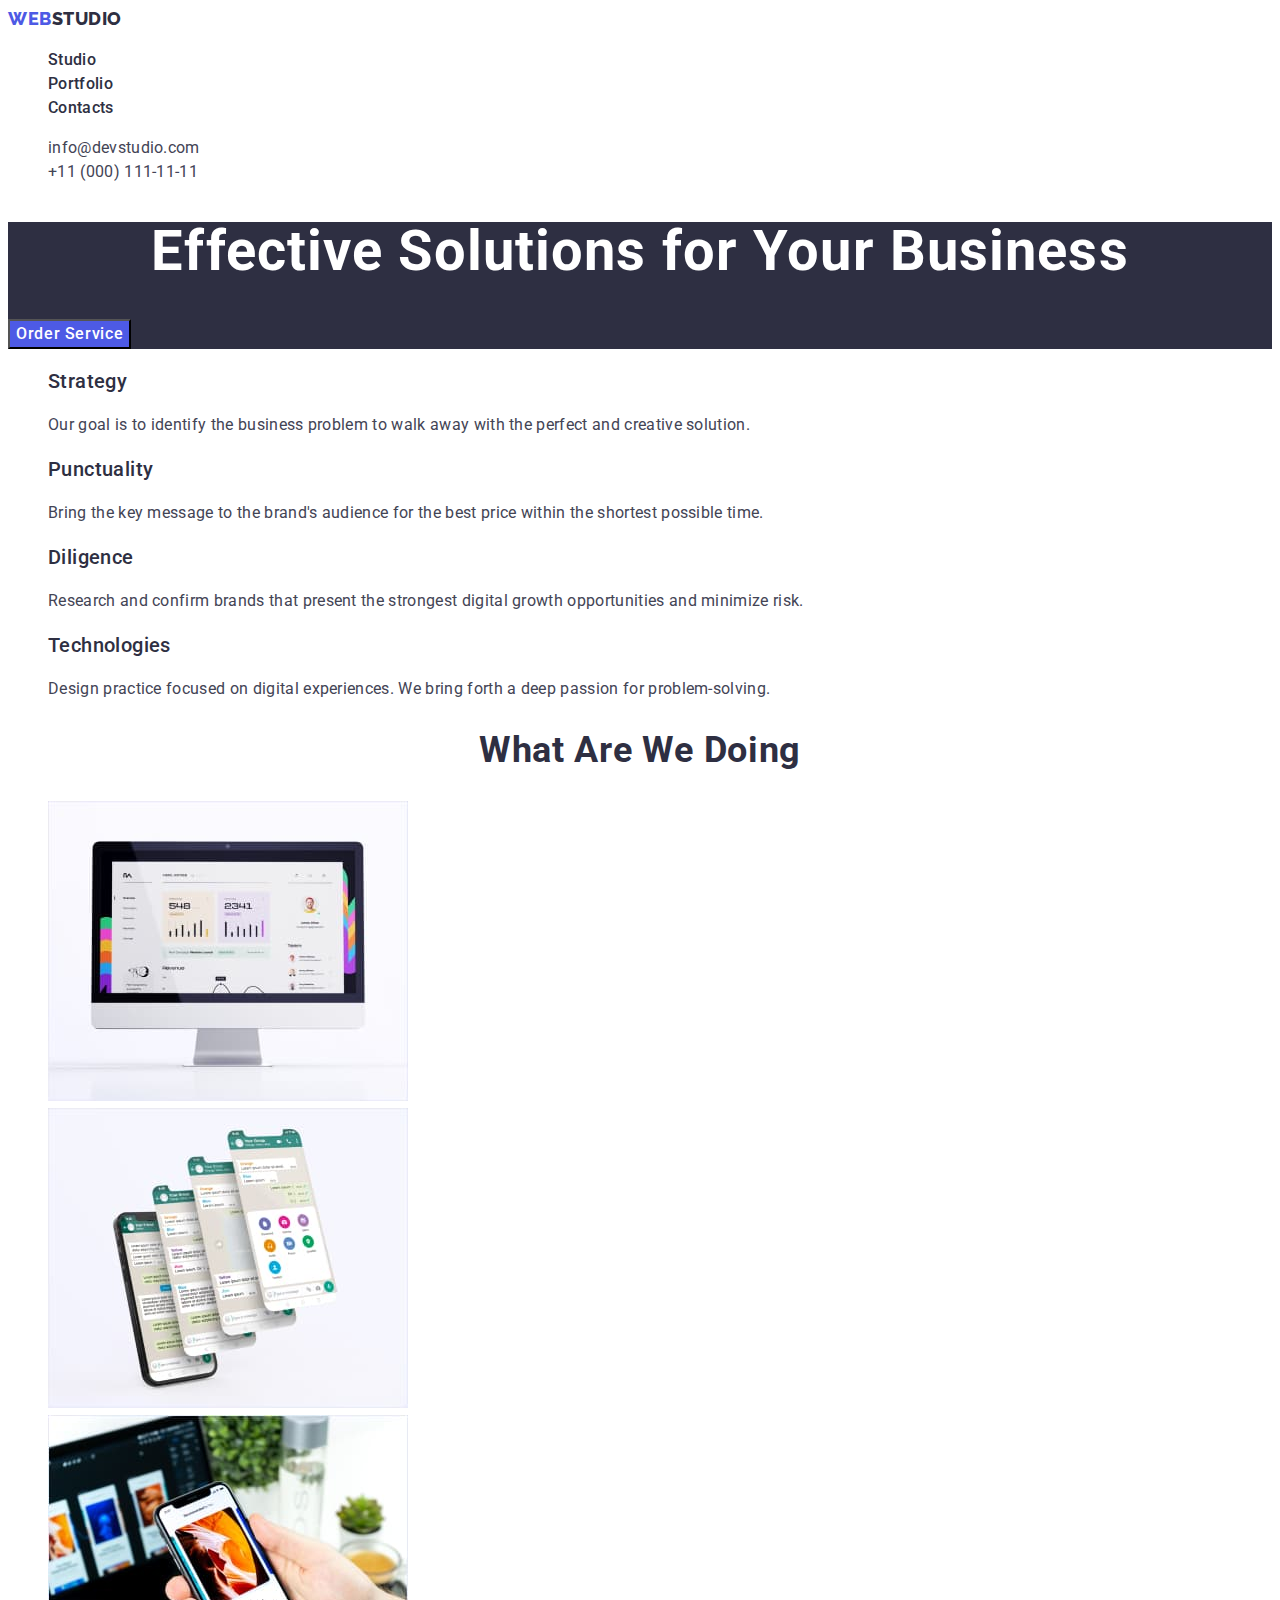
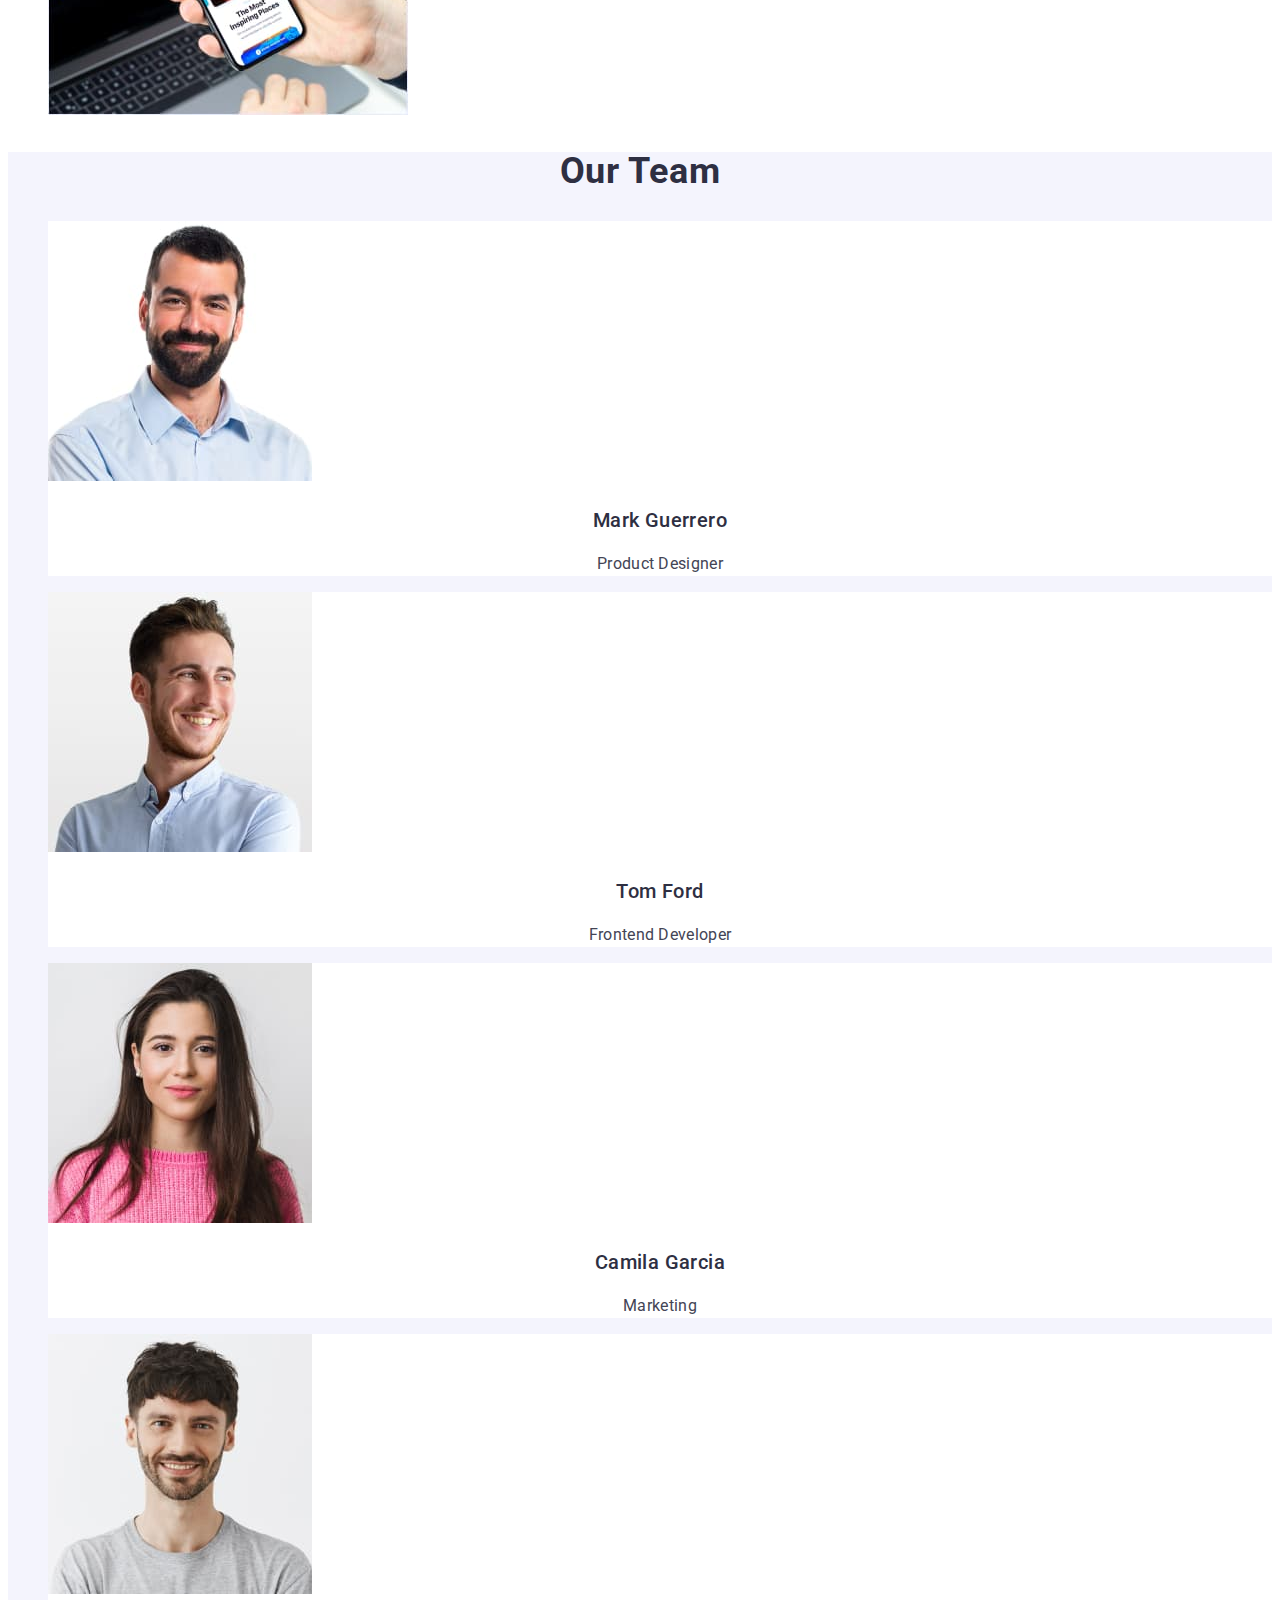
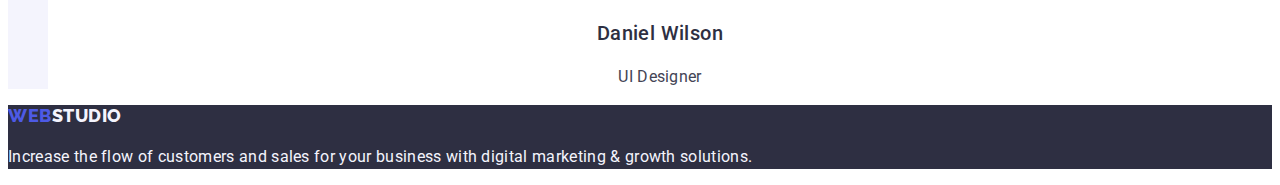
<file: index.html>
<!DOCTYPE html>
<html lang="en">
  <head>
    <meta charset="UTF-8" />
    <meta http-equiv="X-UA-Compatible" content="IE=edge" />
    <meta name="viewport" content="width=device-width, initial-scale=1.0" />
    <title>Effective Solutions</title>
    <!-- Fav icons -->
    <link
      rel="icon"
      type="image/png"
      sizes="32x32"
      href="./images/favicon/favicon.png"
    />
    <link rel="stylesheet" href="./css/styles.css" />
    <!-- Font -->
    <link rel="preconnect" href="https://fonts.googleapis.com" />
    <link rel="preconnect" href="https://fonts.gstatic.com" crossorigin />
    <link
      href="https://fonts.googleapis.com/css2?family=Raleway:wght@800&family=Roboto:wght@400;500;700&display=swap"
      rel="stylesheet"
    />
  </head>
  <body>
    <!-- Header section -->
    <header class="header">
      <nav class="header-nav">
        <a class="header-logo link logo" href="./index.html"
          >Web<span class="header-logo-part">Studio</span></a
        >
        <ul class="header-nav-list list">
          <li class="header-nav-item">
            <a class="header-nav-link link" href="./index.html">Studio</a>
          </li>
          <li class="header-nav-list">
            <a class="header-nav-link link" href="./portfolio.html"
              >Portfolio</a
            >
          </li>
          <li class="header-nav-list">
            <a class="header-nav-link link" href="">Contacts</a>
          </li>
        </ul>
      </nav>
      <address class="header-contacts">
        <ul class="header-contacts-list list">
          <li class="header-conacts-item">
            <a class="header-conacts-link link" href="mailto:info@devstudio.com"
              >info@devstudio.com</a
            >
          </li>
          <li class="header-contacts-list">
            <a class="header-conacts-link link" href="tel:+110001111111"
              >+11 (000) 111-11-11</a
            >
          </li>
        </ul>
      </address>
    </header>
    <!-- Main section -->
    <main>
      <!-- Hero section -->
      <section class="hero">
        <h1 class="hero-title">Effective Solutions for Your Business</h1>
        <button class="hero-button button" type="button">Order Service</button>
      </section>
      <!-- Features section -->
      <section class="feature">
        <h2 hidden class="features">Features</h2>
        <ul class="feature-list list">
          <li class="feature-item">
            <h3 class="feature-subtitle subtitle">Strategy</h3>
            <p class="feature-text">
              Our goal is to identify the business problem to walk away with the
              perfect and creative solution.
            </p>
          </li>
          <li class="feature-item">
            <h3 class="feature-subtitle subtitle">Punctuality</h3>
            <p class="feature-text">
              Bring the key message to the brand's audience for the best price
              within the shortest possible time.
            </p>
          </li>
          <li class="feature-item">
            <h3 class="feature-subtitle subtitle">Diligence</h3>
            <p class="feature-text">
              Research and confirm brands that present the strongest digital
              growth opportunities and minimize risk.
            </p>
          </li>
          <li class="feature-item">
            <h3 class="feature-subtitle subtitle">Technologies</h3>
            <p class="feature-text">
              Design practice focused on digital experiences. We bring forth a
              deep passion for problem-solving.
            </p>
          </li>
        </ul>
      </section>
      <!-- Action section -->
      <section class="action">
        <h2 class="action-title title">What are we doing</h2>
        <ul class="action-list list">
          <li class="action-item">
            <img
              src="./images/action/img-1.jpg"
              alt="James Oliver website content on the monitor"
              width="360"
              height="300"
            />
          </li>
          <li class="action-item">
            <img
              src="./images/action/img-2.jpg"
              alt="mobile phone is used for communication"
              width="360"
              height="300"
            />
          </li>
          <li class="action-item">
            <img
              src="./images/action/img-3.jpg"
              alt="View recommendations of the most inspiring places using your mobile phone"
              width="360"
              height="300"
            />
          </li>
        </ul>
      </section>
      <!-- Our team section -->
      <section class="team">
        <h2 class="team-title title">Our Team</h2>
        <ul class="team-list list">
          <li class="team-item">
            <img
              src="./images/our-team/img-mark.jpg"
              alt="A man with a short haircut and a beard"
              width="264"
              height="260"
            />
            <h3 class="team-subtitle subtitle">Mark Guerrero</h3>
            <p class="team-text">Product Designer</p>
          </li>
          <li class="team-item">
            <img
              src="./images/our-team/img-tom.jpg"
              alt="Smiling guy"
              width="264"
              height="260"
            />
            <h3 class="team-subtitle subtitle">Tom Ford</h3>
            <p class="team-text">Frontend Developer</p>
          </li>
          <li class="team-item">
            <img
              src="./images/our-team/img-camila.jpg"
              alt="A girl with long dark hair"
              width="264"
              height="260"
            />
            <h3 class="team-subtitle subtitle">Camila Garcia</h3>
            <p class="team-text">Marketing</p>
          </li>
          <li class="team-item">
            <img
              src="./images/our-team/img-daniel.jpg"
              alt="A guy in a gray T-shirt"
              width="264"
              height="260"
            />
            <h3 class="team-subtitle subtitle">Daniel Wilson</h3>
            <p class="team-text">UI Designer</p>
          </li>
        </ul>
      </section>
    </main>
    <!-- Footer section -->
    <footer class="footer">
      <a class="footer-logo link logo" href="./index.html"
        >Web<span class="footer-logo-part">Studio</span></a
      >
      <p class="footer-text">
        Increase the flow of customers and sales for your business with digital
        marketing &#38; growth solutions.
      </p>
    </footer>
  </body>
</html>
</file>
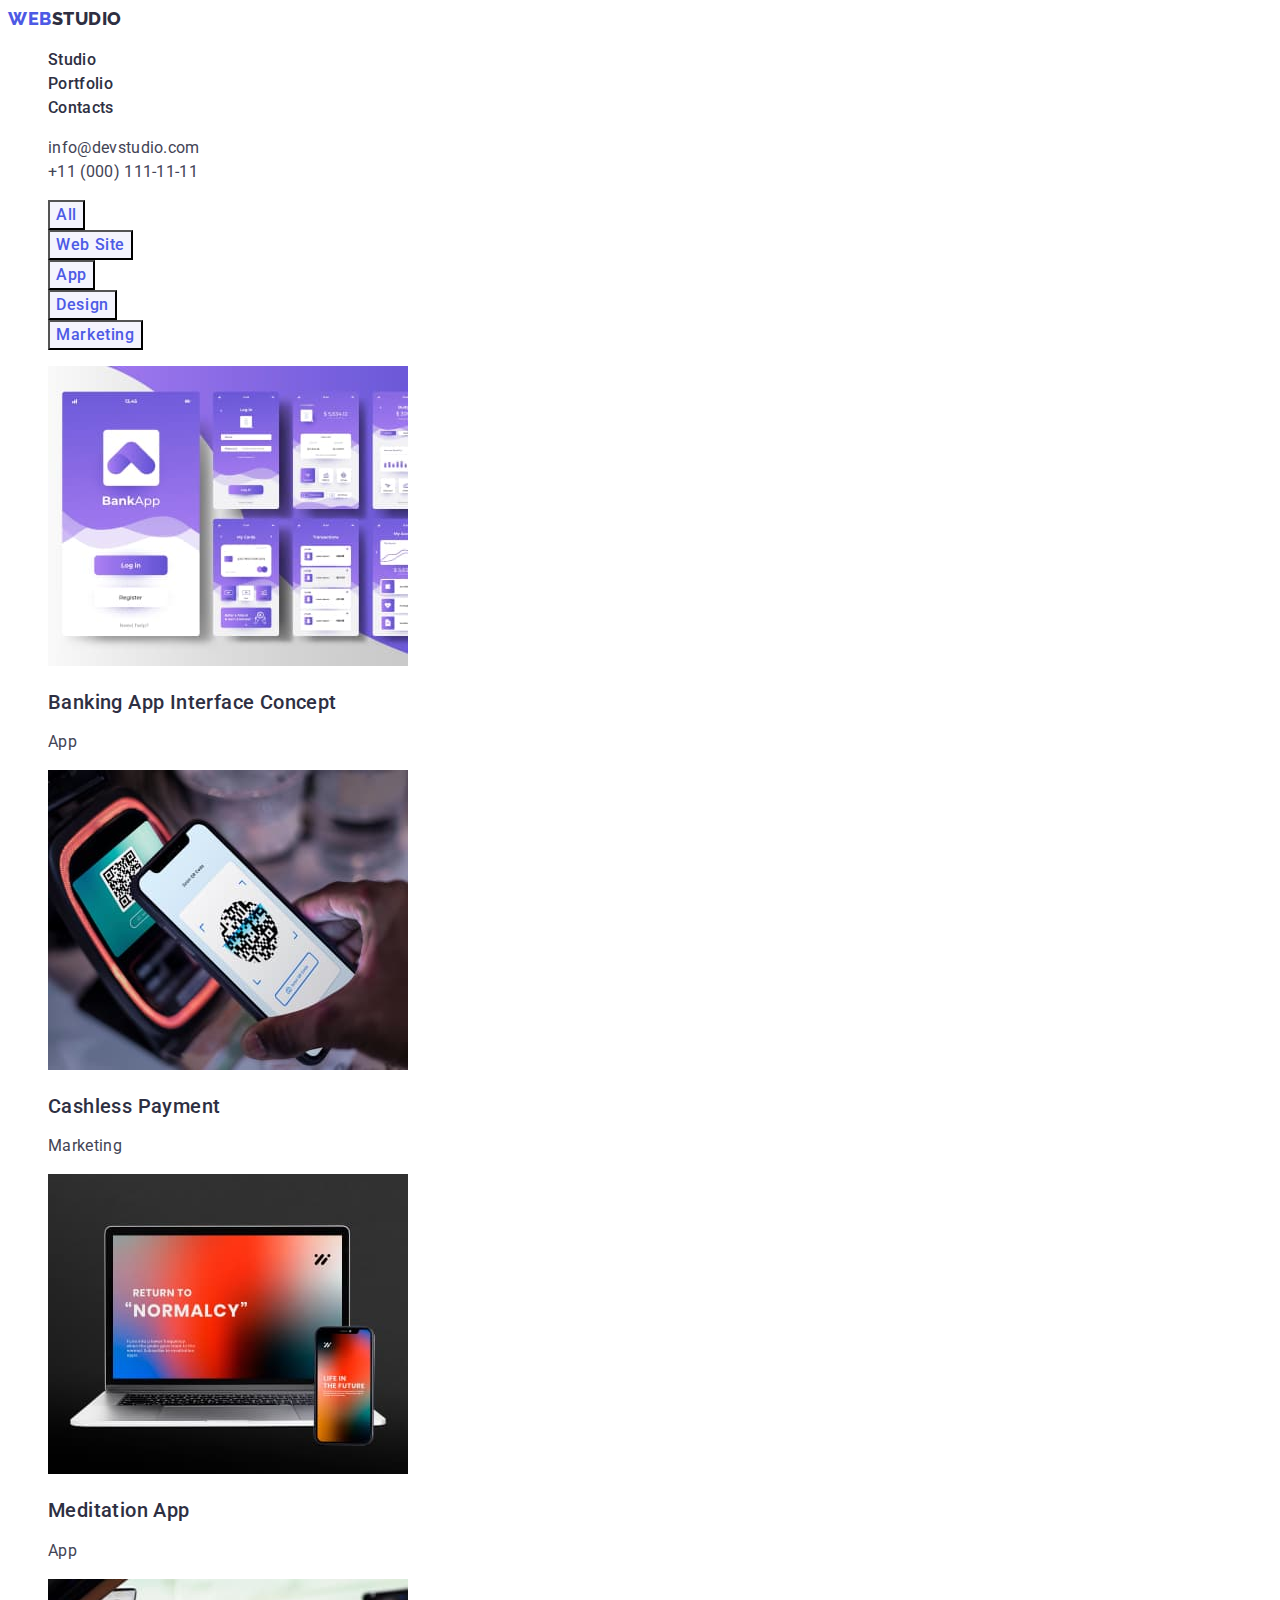
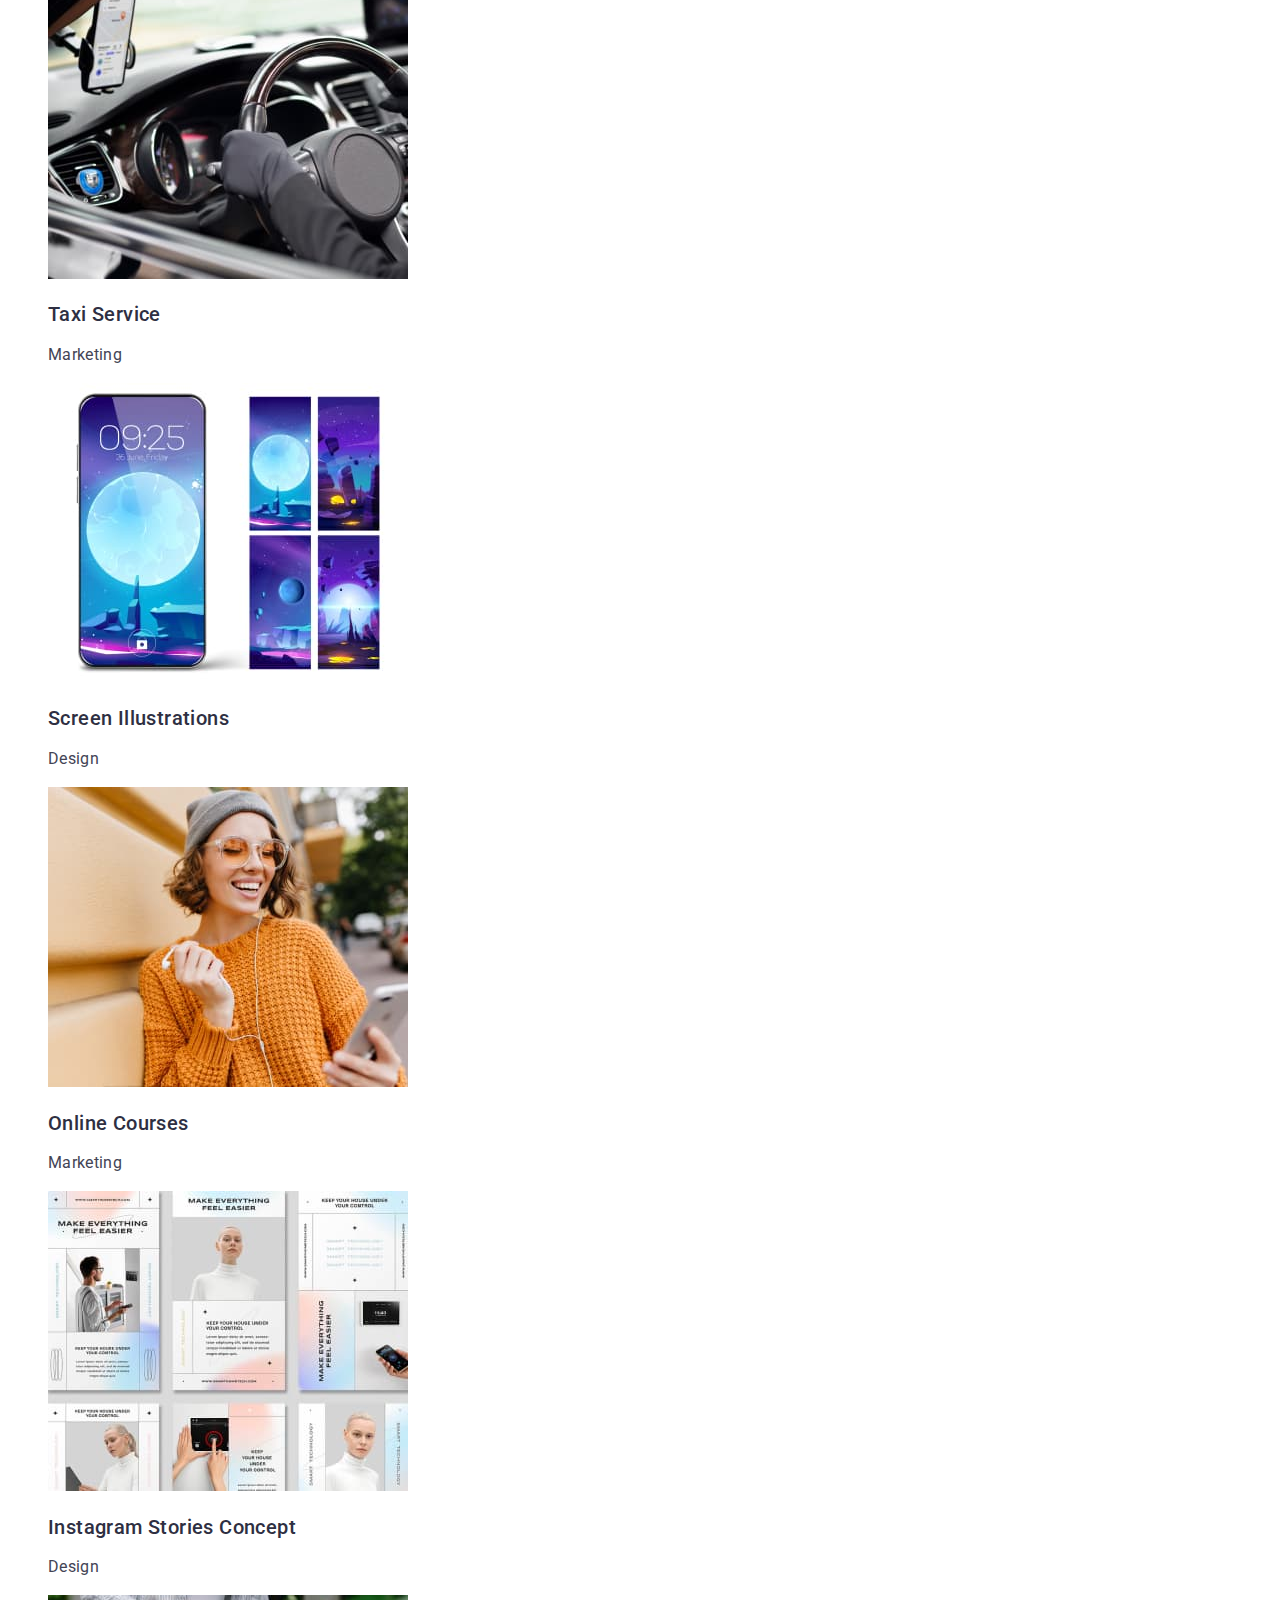
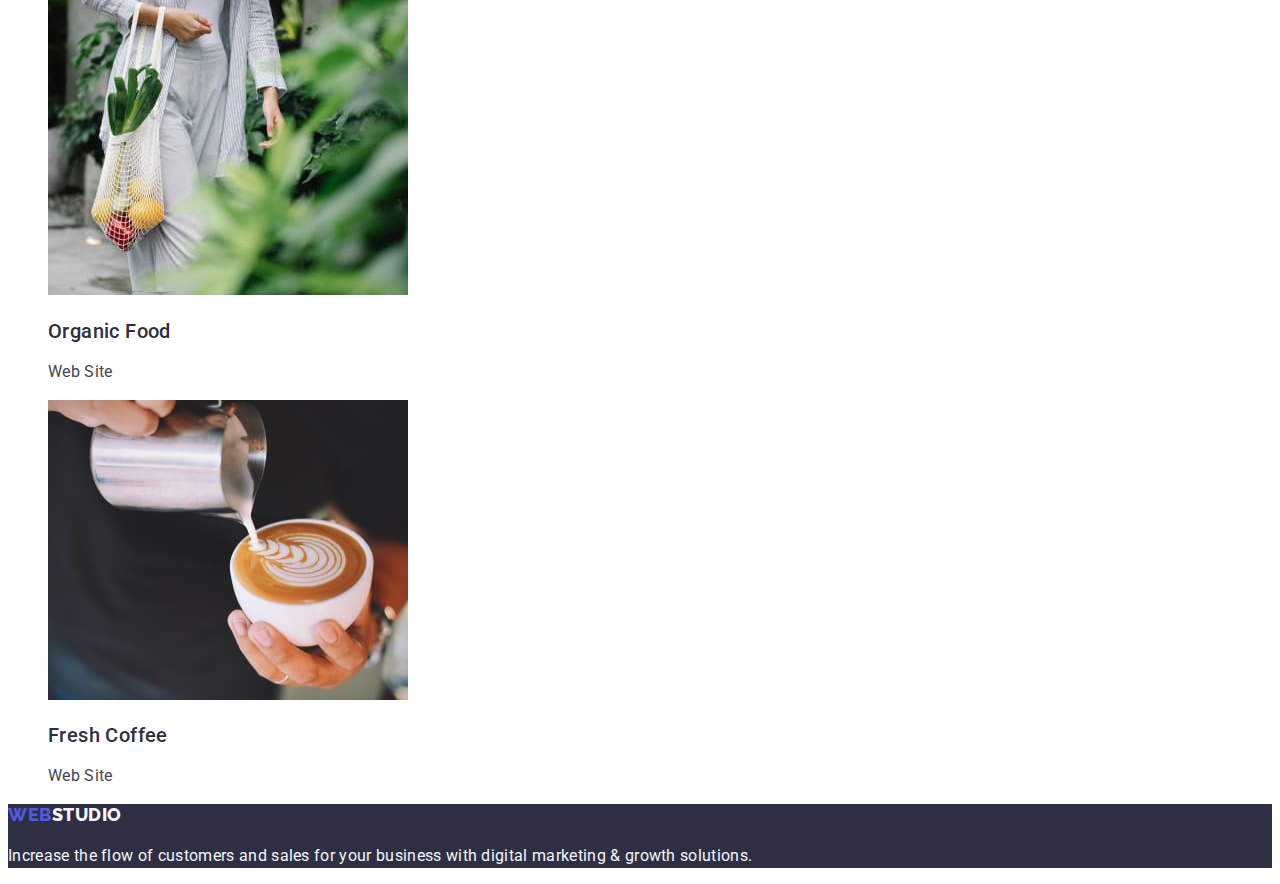
<file: portfolio.html>
<!DOCTYPE html>
<html lang="en">
  <head>
    <meta charset="UTF-8" />
    <meta http-equiv="X-UA-Compatible" content="IE=edge" />
    <meta name="viewport" content="width=device-width, initial-scale=1.0" />
    <title>Effective Solutions</title>
    <!-- Fav icons -->
    <link
      rel="icon"
      type="image/png"
      sizes="32x32"
      href="./images/favicon/favicon.png"
    />
    <link rel="stylesheet" href="./css/styles.css" />
    <!-- Font -->
    <link rel="preconnect" href="https://fonts.googleapis.com" />
    <link rel="preconnect" href="https://fonts.gstatic.com" crossorigin />
    <link
      href="https://fonts.googleapis.com/css2?family=Raleway:wght@800&family=Roboto:wght@400;500;700&display=swap"
      rel="stylesheet"
    />
  </head>
  <body>
    <!-- Header section -->
    <header class="header">
      <nav class="header-nav">
        <a class="header-logo link logo" href="./index.html"
          >Web<span class="header-logo-part">Studio</span></a
        >
        <ul class="header-nav-list list">
          <li class="header-nav-item">
            <a class="header-nav-link link" href="./index.html">Studio</a>
          </li>
          <li class="header-nav-list">
            <a class="header-nav-link link" href="./portfolio.html"
              >Portfolio</a
            >
          </li>
          <li class="header-nav-list">
            <a class="header-nav-link link" href="">Contacts</a>
          </li>
        </ul>
      </nav>
      <address class="header-contacts">
        <ul class="header-contacts-list list">
          <li class="header-conacts-item">
            <a class="header-conacts-link link" href="mailto:info@devstudio.com"
              >info@devstudio.com</a
            >
          </li>
          <li class="header-contacts-list">
            <a class="header-conacts-link link" href="tel:+110001111111"
              >+11 (000) 111-11-11</a
            >
          </li>
        </ul>
      </address>
    </header>
    <main>
      <!-- Potfolio -->
      <section class="portfolio">
        <h1 class="portfolio-title" hidden>Portfolio</h1>
        <ul class="portfolio-buttons-list list">
          <li class="portfolio-buttons-item">
            <button class="portfolio-button button" type="button">All</button>
          </li>
          <li class="portfolio-buttons-list">
            <button class="portfolio-button button" type="button">
              Web Site
            </button>
          </li>
          <li class="portfolio-buttons-list">
            <button class="portfolio-button button" type="button">App</button>
          </li>
          <li class="portfolio-buttons-list">
            <button class="portfolio-button button" type="button">
              Design
            </button>
          </li>
          <li class="portfolio-buttons-list">
            <button class="portfolio-button button" type="button">
              Marketing
            </button>
          </li>
        </ul>
        <ul class="portfolio-list list">
          <li class="portfolio-item">
            <a class="link" href="">
              <img
                src="./images/portfolio/img-1.jpg"
                alt="Banking App Interface Concept"
                width="360"
                height="300"
              />
              <h2 class="portfolio-subtitle subtitle">
                Banking App Interface Concept
              </h2>
              <p class="portfolio-text">App</p>
            </a>
          </li>
          <li class="portfolio-item">
            <a class="link" href="">
              <img
                src="./images/portfolio/img-2.jpg"
                alt="Cashless payment using a mobile phone"
                width="360"
                height="300"
              />
              <h2 class="portfolio-subtitle subtitle">Cashless Payment</h2>
              <p class="portfolio-text">Marketing</p>
            </a>
          </li>
          <li class="portfolio-item">
            <a class="link" href="">
              <img
                src="./images/portfolio/img-3.jpg"
                alt="An application for meditation on a laptop"
                width="360"
                height="300"
              />
              <h2 class="portfolio-subtitle subtitle">Meditation App</h2>
              <p class="portfolio-text">App</p>
            </a>
          </li>

          <li class="portfolio-item">
            <a class="link" href="">
              <img
                src="./images/portfolio/img-4.jpg"
                alt="Taxi Service"
                width="360"
                height="300"
              />
              <h2 class="portfolio-subtitle subtitle">Taxi Service</h2>
              <p class="portfolio-text">Marketing</p>
            </a>
          </li>

          <li class="portfolio-item">
            <a class="link" href="">
              <img
                src="./images/portfolio/img-5.jpg"
                alt="Screen illustrations on a mobile phone"
                width="360"
                height="300"
              />
              <h2 class="portfolio-subtitle subtitle">Screen Illustrations</h2>
              <p class="portfolio-text">Design</p>
            </a>
          </li>

          <li class="portfolio-item">
            <a class="link" href="">
              <img
                src="./images/portfolio/img-6.jpg"
                alt="A young girl listens to online courses"
                width="360"
                height="300"
              />
              <h2 class="portfolio-subtitle subtitle">Online Courses</h2>
              <p class="portfolio-text">Marketing</p>
            </a>
          </li>
          <li class="portfolio-item">
            <a class="link" href="">
              <img
                src="./images/portfolio/img-7.jpg"
                alt="Instagram Stories Concept"
                width="360"
                height="300"
              />
              <h2 class="portfolio-subtitle subtitle">
                Instagram Stories Concept
              </h2>
              <p class="portfolio-text">Design</p>
            </a>
          </li>
          <li class="portfolio-item">
            <a class="link" href="">
              <img
                src="./images/portfolio/img-8.jpg"
                alt="A woman carries organic food in a bag"
                width="360"
                height="300"
              />
              <h2 class="portfolio-subtitle subtitle">Organic Food</h2>
              <p class="portfolio-text">Web Site</p>
            </a>
          </li>
          <li class="portfolio-item">
            <a class="link" href="">
              <img
                src="./images/portfolio/img-9.jpg"
                alt="The process of adding milk to coffee"
                width="360"
                height="300"
              />
              <h2 class="portfolio-subtitle subtitle">Fresh Coffee</h2>
              <p class="portfolio-text">Web Site</p>
            </a>
          </li>
        </ul>
      </section>
    </main>
    <!-- Foter section -->
    <footer class="footer">
      <a class="footer-logo link logo" href="./index.html"
        >Web<span class="footer-logo-part">Studio</span></a
      >
      <p class="footer-text">
        Increase the flow of customers and sales for your business with digital
        marketing &#38; growth solutions.
      </p>
    </footer>
  </body>
</html>
</file>
<file: css/styles.css>
:root {
    /* Fonts */
    --primary-font: "Roboto", sans-serif;
    --second-font: "Raleway", sans-serif;

    --color-iris: #4d5ae5;
	--color-ocean: #404bbf;
	--color-navy-blue: #2e2f42;
	--color-green: #31d0aa;
	--color-slate: #434455;
	--color-light-slate: #8e8f99;
	--color-cornflower: #e7e9fc;
	--color-cloud: #f4f4fd;
	--color-navy-blue-modal: #2e2f42;
	--color-grey: #2e2f42;
	--color-white: #ffffff;
	--color-dairy: #fcfcfc;
}

/* Body */
body {
    font-family: var(--primary-font);
    font-size: 16px;
    line-height: 1.5;
    letter-spacing: 0.02em;
    color: var(--color-slate);
    background-color:var(--color-white);
    
}
.list{
    list-style: none;
}
.link {
    text-decoration: none;
}
.title{
        font-weight: 700;
        font-size: 36px;
        line-height: 1.11;
        text-align: center;
        letter-spacing: 0.02em;
        text-transform: capitalize;
        color: var(--color-navy-blue);
}
.subtitle{
        font-weight: 500;
        font-size: 20px;
        line-height: 1.2;
        letter-spacing: 0.02em;
        color: var(--color-navy-blue);
}
.logo{
        font-family: var(--second-font);
        font-weight: 800;
        font-size: 18px;
        line-height: 1.17;
        letter-spacing: 0.03em;
        text-transform: uppercase;
        color: var(--color-iris);
}
.button{
        font-family: var(--primary-fon);
        font-weight: 500;
        font-size: 16px;
        line-height: 1.5;
        letter-spacing: 0.04em;
        cursor: pointer;
}



/* Header */
 .header-logo-part {
    color: var(--color-navy-blue);
}
.header-logo:hover,
.header-logo:focus{
    color: var(--color-ocean);
}
.header-logo-part:hover,
.header-logo-part:focus{
     color: var(--color-ocean);
}
.header-nav-link{
    font-family: var(--primary-font);
    font-weight: 500;
    font-size: 16px;
    line-height: 1.5;
    letter-spacing: 0.02em;
    color: var(--color-navy-blue);
 
}
.header-nav-link:hover,
.header-nav-link:focus{
    color: var(--color-ocean);
}
.header-contacts{
    font-style: normal;
}
.header-conacts-link{
    font-family: var(--primary-font);
        font-size: 16px;
        line-height: 1.5;
        letter-spacing: 0.02em;
        color: var(--color-slate);
}
.header-conacts-link:hover,
.header-conacts-link:focus{
 color: var(--color-ocean);
}

/* Hero section */
.hero{
    background-color: var(--color-navy-blue)
}
.hero-title{
    font-weight: 700;
    font-size: 56px;
    line-height: 1.07;
    letter-spacing: 0.02em;
    text-align: center;
    color: var(--color-white);
}
.hero-button{
    color:var(--color-white);
    background-color: var(--color-iris);
}
.hero-button:hover,
.hero-button:focus {
background-color: var(--color-ocean);
}

/* Features section */


/* Action section */

/* our team section*/
.team{
    background-color: var(--color-cloud);
}
.team-item{
    background-color: var(--color-white);
}
.team-subtitle{
    text-align: center;
}
.team-text{
    text-align: center;
}
/* Footer section */
.footer{
    background-color: var(--color-navy-blue);
}
.footer-logo-part{
    color: var(--color-cloud);
}
.footer-logo:hover,
.footer-logo:focus{
    color: var(--color-ocean);
}
.footer-logo-part:hover,
.footer-logo-part:focus{
    color: var(--color-ocean);
}
.footer-text{
    color: var(--color-cloud);
}
/* Portfolio */
.portfolio-button{
    color: var(--color-iris);
    background-color: var(--color-cloud);
    text-align: center;
}
.portfolio-button:hover,
.portfolio-button:focus{
    color: var(--color-white);
    background-color: var(--color-ocean);
}

.portfolio-subtitle:hover,
.portfolio-subtitle:focus {
    color: var(--color-ocean);
}
.portfolio-text{
font-size: 16px;
line-height: 24px;
letter-spacing: 0.02em;
color: var(--color-slate);
}
.portfolio-text:hover,
.portfolio-text:focus{
    color: var(--color-ocean);
}
</file>
